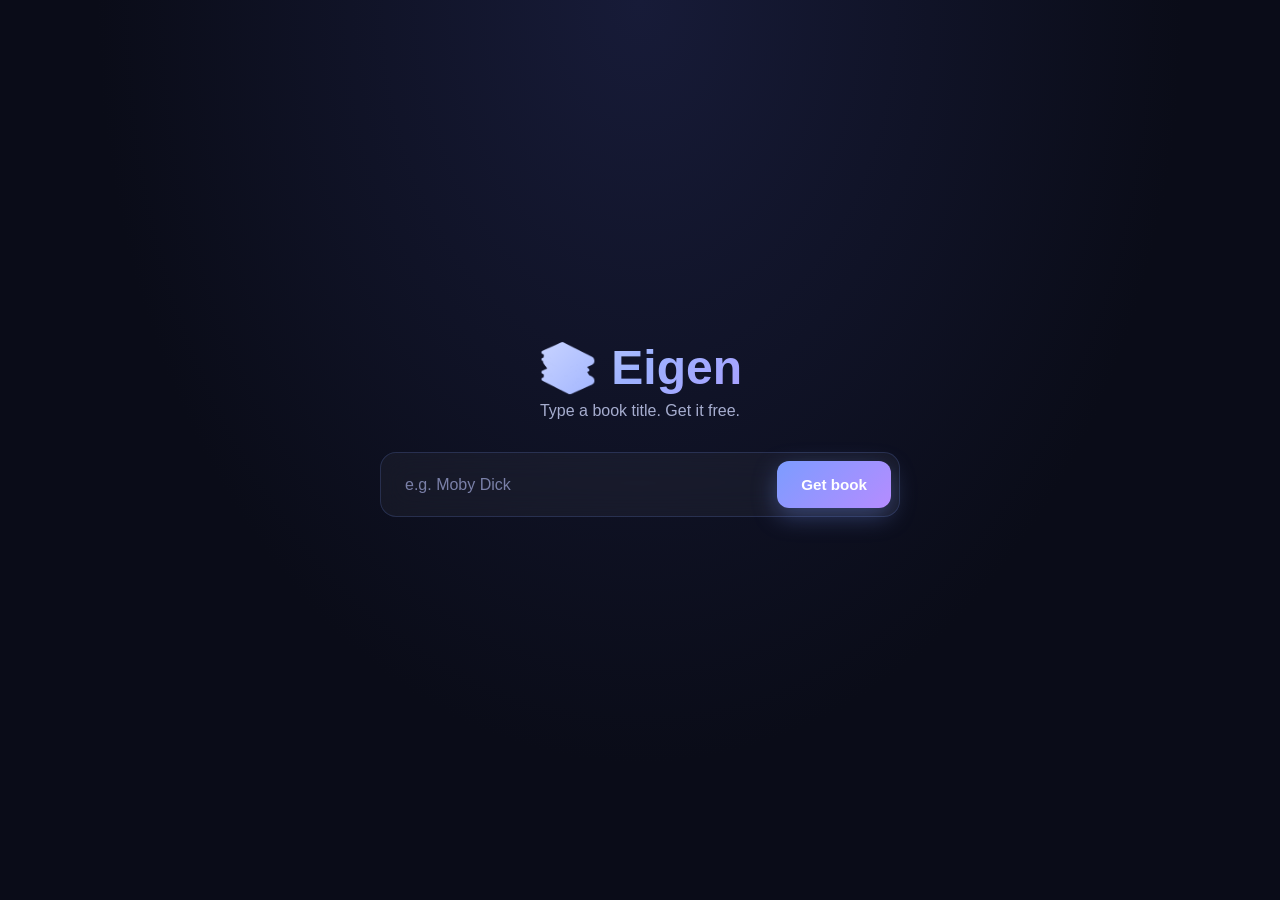
<file: index.html>
<!DOCTYPE html>
<html lang="en">
<head>
  <meta charset="UTF-8" />
  <meta name="viewport" content="width=device-width, initial-scale=1.0" />
  <title>Eigen — Get Free Books</title>
  <style>
    * { margin: 0; padding: 0; box-sizing: border-box; }
    body {
      font-family: -apple-system, BlinkMacSystemFont, "Segoe UI", Roboto, sans-serif;
      background: radial-gradient(ellipse at top, #171b38 0%, #0a0c18 60%);
      color: #f4f5ff;
      min-height: 100vh;
      display: flex;
      align-items: center;
      justify-content: center;
      padding: 1.5rem;
    }
    .wrap { width: 100%; max-width: 520px; text-align: center; }
    h1 {
      font-size: clamp(2rem, 6vw, 3rem);
      font-weight: 800;
      background: linear-gradient(135deg, #fff, #9db1ff, #b58cff);
      -webkit-background-clip: text;
      background-clip: text;
      color: transparent;
      margin-bottom: 0.4rem;
    }
    p.tag { color: #a6adcf; margin-bottom: 2rem; }
    .bar {
      display: flex;
      gap: 0.5rem;
      background: rgba(255,255,255,0.04);
      border: 1px solid rgba(124,156,255,0.18);
      border-radius: 16px;
      padding: 0.5rem;
      backdrop-filter: blur(14px);
    }
    input {
      flex: 1; min-width: 0;
      padding: 0.9rem 1rem;
      background: transparent;
      border: none; outline: none;
      color: #f4f5ff; font-size: 1rem;
    }
    input::placeholder { color: #7a80a8; }
    button {
      padding: 0.9rem 1.5rem;
      border: none; border-radius: 12px;
      background: linear-gradient(135deg, #7c9cff, #b58cff);
      color: #fff; font-weight: 700; font-size: 0.95rem;
      cursor: pointer;
      box-shadow: 0 8px 24px rgba(124,156,255,0.35);
      transition: transform 0.15s, filter 0.2s;
      white-space: nowrap;
    }
    button:hover { transform: translateY(-1px); filter: brightness(1.1); }
    .status { margin-top: 1.5rem; color: #a6adcf; min-height: 1.2rem; font-size: 0.92rem; }
    .result {
      margin-top: 1.5rem;
      padding: 1.25rem;
      background: rgba(26,30,51,0.72);
      border: 1px solid rgba(124,156,255,0.18);
      border-radius: 14px;
      backdrop-filter: blur(14px);
      display: none;
    }
    .result.show { display: block; }
    .result h3 { margin-bottom: 0.35rem; font-size: 1.05rem; }
    .result .by { color: #a6adcf; font-size: 0.88rem; margin-bottom: 1rem; }
    .result a {
      display: inline-block;
      padding: 0.7rem 1.2rem;
      border-radius: 10px;
      background: linear-gradient(135deg, #7c9cff, #b58cff);
      color: #fff; font-weight: 700; font-size: 0.9rem;
      text-decoration: none;
      box-shadow: 0 6px 16px rgba(124,156,255,0.3);
    }
    .result a:hover { filter: brightness(1.1); }
  </style>
</head>
<body>
  <div class="wrap">
    <h1>📚 Eigen</h1>
    <p class="tag">Type a book title. Get it free.</p>

    <form id="form" class="bar">
      <input id="q" type="text" placeholder="e.g. Moby Dick" autocomplete="off" required />
      <button type="submit">Get book</button>
    </form>

    <div id="status" class="status"></div>
    <div id="result" class="result"></div>
  </div>

  <script>
    const form = document.getElementById("form");
    const qInput = document.getElementById("q");
    const status = document.getElementById("status");
    const result = document.getElementById("result");

    form.addEventListener("submit", async (e) => {
      e.preventDefault();
      const query = qInput.value.trim();
      if (!query) return;

      status.textContent = `Looking for "${query}"…`;
      result.classList.remove("show");

      try {
        // Gutendex — free, no key, no account, real PDFs and EPUBs
        const res = await fetch(
          `https://gutendex.com/books?search=${encodeURIComponent(query)}`
        );
        const data = await res.json();

        if (!data.results || data.results.length === 0) {
          status.textContent = `No free public-domain book found for "${query}".`;
          return;
        }

        const book = data.results[0];
        const formats = book.formats || {};

        // Prefer actual PDF, then EPUB, then plain text
        const pdf = formats["application/pdf"];
        const epub = formats["application/epub+zip"];
        const txt = formats["text/plain; charset=utf-8"] || formats["text/plain"];
        const link = pdf || epub || txt;
        const label = pdf ? "Download PDF" : epub ? "Download EPUB" : "Download TXT";

        if (!link) {
          status.textContent = "This book has no downloadable file.";
          return;
        }

        status.textContent = "";
        result.innerHTML = `
          <h3>${escapeHtml(book.title)}</h3>
          <p class="by">${escapeHtml(book.authors?.[0]?.name || "Unknown author")}</p>
          <a href="${link}" download target="_blank" rel="noopener">${label}</a>
        `;
        result.classList.add("show");
      } catch (err) {
        console.error(err);
        status.textContent = "Something went wrong. Try again.";
      }
    });

    function escapeHtml(s) {
      return String(s)
        .replace(/&/g, "&amp;")
        .replace(/</g, "&lt;")
        .replace(/>/g, "&gt;")
        .replace(/"/g, "&quot;")
        .replace(/'/g, "&#039;");
    }
  </script>
</body>
</html>
</file>
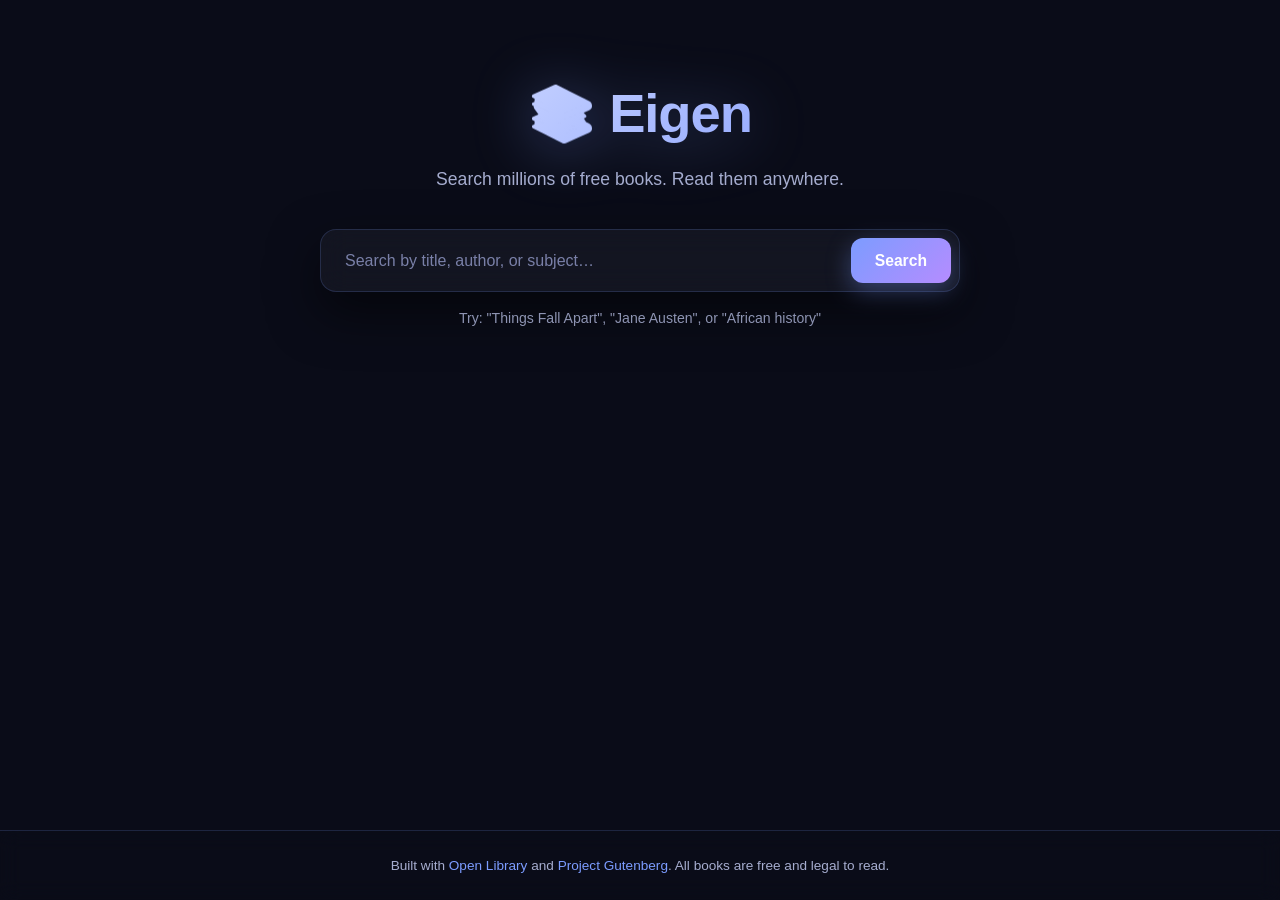
<file: eigen.html>
<!DOCTYPE html>
<html lang="en">
<head>
  <meta charset="UTF-8">
  <meta name="viewport" content="width=device-width, initial-scale=1.0">
  <title>Eigen — Find Free Books for Students</title>
  <meta name="description" content="Eigen is an educational website that supports and encourages easy access to free books for students.">
  <link rel="stylesheet" href="style.css">
</head>
<body>
  <header class="hero">
    <div class="container">
      <h1>📚 Eigen</h1>
      <p class="tagline">Search millions of free books. Read them anywhere.</p>

      <form id="search-form" class="search-bar">
        <input
          type="text"
          id="search-input"
          placeholder="Search by title, author, or subject…"
          autocomplete="off"
          required
        />
        <button type="submit">Search</button>
      </form>

      <p class="hint">
        Try: "Things Fall Apart", "Jane Austen", or "African history"
      </p>
    </div>
  </header>

  <main class="container">
    <div id="status" class="status"></div>
    <section id="results" class="results"></section>
  </main>

  <footer class="footer">
    <p>
      Built with
      <a href="https://openlibrary.org" target="_blank" rel="noopener">Open Library</a>
      and
      <a href="https://www.gutenberg.org" target="_blank" rel="noopener">Project Gutenberg</a>.
      All books are free and legal to read.
    </p>
  </footer>

  <script src="script.js"></script>
</body>
</html>
</file>
<file: style.css>
* {
  margin: 0;
  padding: 0;
  box-sizing: border-box;
}

:root {
  --bg: #0a0c18;
  --surface: rgba(26, 30, 51, 0.72);
  --surface-2: rgba(35, 40, 66, 0.9);
  --text: #f4f5ff;
  --muted: #a6adcf;
  --accent: #7c9cff;
  --accent-2: #b58cff;
  --accent-hover: #9ab2ff;
  --border: rgba(124, 156, 255, 0.18);
  --glass: rgba(255, 255, 255, 0.04);
  --shadow: 0 20px 50px rgba(0, 0, 0, 0.55);
}

html, body { height: 100%; }

body {
  font-family: -apple-system, BlinkMacSystemFont, "Segoe UI", Roboto, "Inter",
    "Helvetica Neue", sans-serif;
  background: var(--bg);
  color: var(--text);
  line-height: 1.55;
  min-height: 100vh;
  display: flex;
  flex-direction: column;
  overflow-x: hidden;
  -webkit-font-smoothing: antialiased;
  position: relative;
}

/* ============================
   ANIMATED BOOK BACKGROUND
   ============================ */

.bg-scene {
  position: fixed;
  inset: 0;
  z-index: 0;
  overflow: hidden;
  pointer-events: none;
  background:
    radial-gradient(ellipse at 20% 10%, #171b38 0%, transparent 55%),
    radial-gradient(ellipse at 80% 90%, #1b1233 0%, transparent 55%),
    linear-gradient(180deg, #080a16 0%, #0a0c18 100%);
}

.glow {
  position: absolute;
  border-radius: 50%;
  filter: blur(90px);
  opacity: 0.55;
  animation: floatGlow 18s ease-in-out infinite;
}
.glow-1 {
  width: 45vw; height: 45vw;
  max-width: 500px; max-height: 500px;
  background: radial-gradient(circle, #4a63ff, transparent 70%);
  top: -12%; left: -10%;
}
.glow-2 {
  width: 40vw; height: 40vw;
  max-width: 460px; max-height: 460px;
  background: radial-gradient(circle, #a05cff, transparent 70%);
  bottom: -15%; right: -10%;
  animation-delay: -6s;
}
.glow-3 {
  width: 30vw; height: 30vw;
  max-width: 340px; max-height: 340px;
  background: radial-gradient(circle, #2ec5ff, transparent 70%);
  top: 45%; left: 55%;
  animation-delay: -12s;
  opacity: 0.35;
}

@keyframes floatGlow {
  0%, 100% { transform: translate(0, 0) scale(1); }
  50%      { transform: translate(30px, -40px) scale(1.08); }
}

.book {
  position: absolute;
  top: 50%;
  left: 50%;
  width: 220px;
  height: 300px;
  transform: translate(-50%, -50%) rotateX(12deg) rotateY(-18deg);
  transform-style: preserve-3d;
  perspective: 1400px;
  animation: bookFloat 8s ease-in-out infinite;
  opacity: 0.55;
}

.book-inner {
  position: relative;
  width: 100%;
  height: 100%;
  transform-style: preserve-3d;
  animation: bookSway 12s ease-in-out infinite;
}

.book .page {
  position: absolute;
  top: 4%;
  height: 92%;
  width: 48%;
  background: linear-gradient(135deg, #f6f7ff 0%, #dfe3ff 100%);
  border-radius: 3px 8px 8px 3px;
  box-shadow:
    inset -6px 0 14px rgba(0, 0, 0, 0.08),
    0 10px 30px rgba(0, 0, 0, 0.5);
  backface-visibility: hidden;
}
.book .page-left {
  left: 2%;
  transform-origin: right center;
  animation: flipLeft 6s ease-in-out infinite;
}
.book .page-right {
  right: 2%;
  transform-origin: left center;
  border-radius: 8px 3px 3px 8px;
  animation: flipRight 6s ease-in-out infinite;
  animation-delay: -3s;
}

.book .cover {
  position: absolute;
  inset: -3% -5%;
  background: linear-gradient(135deg, #2b3160 0%, #141731 100%);
  border-radius: 6px 12px 12px 6px;
  box-shadow:
    0 30px 70px rgba(0, 0, 0, 0.7),
    0 0 0 1px rgba(124, 156, 255, 0.25),
    inset 0 0 40px rgba(124, 156, 255, 0.15);
  z-index: -1;
}

@keyframes bookFloat {
  0%, 100% { transform: translate(-50%, -50%) rotateX(12deg) rotateY(-18deg) translateY(0); }
  50%      { transform: translate(-50%, -50%) rotateX(12deg) rotateY(-18deg) translateY(-18px); }
}

@keyframes bookSway {
  0%, 100% { transform: rotateZ(0deg); }
  50%      { transform: rotateZ(-4deg); }
}

@keyframes flipLeft {
  0%, 60%, 100% { transform: rotateY(0deg); }
  75%           { transform: rotateY(-22deg); }
}

@keyframes flipRight {
  0%, 60%, 100% { transform: rotateY(0deg); }
  75%           { transform: rotateY(22deg); }
}

.floating-pages span {
  position: absolute;
  width: 12px;
  height: 16px;
  background: linear-gradient(135deg, #ffffff, #c7cfff);
  border-radius: 2px;
  opacity: 0.35;
  animation: floatPage 14s linear infinite;
}
.floating-pages span:nth-child(1) { left: 15%; top: 20%; animation-delay: 0s; }
.floating-pages span:nth-child(2) { left: 80%; top: 30%; animation-delay: -3s; }
.floating-pages span:nth-child(3) { left: 25%; top: 75%; animation-delay: -6s; }
.floating-pages span:nth-child(4) { left: 70%; top: 80%; animation-delay: -9s; }
.floating-pages span:nth-child(5) { left: 50%; top: 15%; animation-delay: -11s; }

@keyframes floatPage {
  0%   { transform: translateY(0) rotate(0deg); opacity: 0; }
  15%  { opacity: 0.4; }
  85%  { opacity: 0.4; }
  100% { transform: translateY(-140px) rotate(360deg); opacity: 0; }
}

/* ============================
   LAYOUT
   ============================ */

.container {
  width: 100%;
  max-width: 1120px;
  margin: 0 auto;
  padding: 0 1.25rem;
  position: relative;
  z-index: 1;
}

/* Hero */
.hero {
  padding: 4.5rem 0 3rem;
  text-align: center;
  position: relative;
  z-index: 1;
}

.hero h1 {
  font-size: clamp(2.2rem, 6vw, 3.4rem);
  font-weight: 800;
  letter-spacing: -0.02em;
  margin-bottom: 0.6rem;
  background: linear-gradient(135deg, #ffffff 0%, #9db1ff 60%, #b58cff 100%);
  -webkit-background-clip: text;
  background-clip: text;
  color: transparent;
  filter: drop-shadow(0 6px 30px rgba(124, 156, 255, 0.35));
}

.tagline {
  color: var(--muted);
  margin-bottom: 2.25rem;
  font-size: clamp(0.95rem, 2.4vw, 1.1rem);
}

.search-bar {
  display: flex;
  gap: 0.6rem;
  max-width: 640px;
  margin: 0 auto;
  background: var(--glass);
  border: 1px solid var(--border);
  border-radius: 16px;
  padding: 0.5rem;
  backdrop-filter: blur(14px);
  -webkit-backdrop-filter: blur(14px);
  box-shadow: var(--shadow);
}

.search-bar input {
  flex: 1;
  min-width: 0;
  padding: 0.85rem 1rem;
  font-size: 1rem;
  border-radius: 12px;
  border: none;
  background: transparent;
  color: var(--text);
  outline: none;
}
.search-bar input::placeholder { color: #7a80a8; }

.search-bar button {
  padding: 0.85rem 1.5rem;
  font-size: 0.98rem;
  font-weight: 700;
  border: none;
  border-radius: 12px;
  background: linear-gradient(135deg, var(--accent) 0%, var(--accent-2) 100%);
  color: white;
  cursor: pointer;
  transition: transform 0.15s, box-shadow 0.2s, filter 0.2s;
  box-shadow: 0 8px 24px rgba(124, 156, 255, 0.35);
  white-space: nowrap;
}
.search-bar button:hover {
  transform: translateY(-1px);
  filter: brightness(1.08);
  box-shadow: 0 12px 30px rgba(124, 156, 255, 0.5);
}
.search-bar button:active { transform: translateY(0); }

.hint {
  margin-top: 1rem;
  font-size: 0.88rem;
  color: var(--muted);
  opacity: 0.85;
}

/* Status */
.status {
  text-align: center;
  padding: 1.5rem 0;
  color: var(--muted);
  min-height: 1rem;
  position: relative;
  z-index: 1;
}

/* ============================
   RESULTS GRID
   ============================ */

.results {
  display: grid;
  grid-template-columns: repeat(auto-fill, minmax(180px, 1fr));
  gap: 1.35rem;
  padding-bottom: 3rem;
  position: relative;
  z-index: 1;
}

.card {
  background: var(--surface);
  border: 1px solid var(--border);
  border-radius: 16px;
  overflow: hidden;
  display: flex;
  flex-direction: column;
  backdrop-filter: blur(14px);
  -webkit-backdrop-filter: blur(14px);
  box-shadow: 0 10px 30px rgba(0, 0, 0, 0.35);
  transition: transform 0.25s ease, border-color 0.25s ease, box-shadow 0.25s ease;
}

.card:hover {
  transform: translateY(-6px);
  border-color: rgba(124, 156, 255, 0.55);
  box-shadow: 0 20px 45px rgba(60, 80, 200, 0.35);
}

.card .cover {
  aspect-ratio: 2 / 3;
  background: var(--surface-2);
  display: flex;
  align-items: center;
  justify-content: center;
  color: var(--muted);
  font-size: 2rem;
  overflow: hidden;
}

.card .cover img {
  width: 100%;
  height: 100%;
  object-fit: cover;
  transition: transform 0.4s ease;
}
.card:hover .cover img { transform: scale(1.05); }

.card .info {
  padding: 0.9rem 0.95rem 1rem;
  display: flex;
  flex-direction: column;
  flex: 1;
}

.card h3 {
  font-size: 0.98rem;
  margin-bottom: 0.3rem;
  line-height: 1.3;
  font-weight: 700;
  display: -webkit-box;
  -webkit-line-clamp: 2;
  -webkit-box-orient: vertical;
  overflow: hidden;
}

.card .author {
  font-size: 0.85rem;
  color: var(--muted);
  margin-bottom: 0.35rem;
  display: -webkit-box;
  -webkit-line-clamp: 1;
  -webkit-box-orient: vertical;
  overflow: hidden;
}

.card .year {
  font-size: 0.78rem;
  color: #7c84b0;
  margin-bottom: 0.8rem;
  text-transform: uppercase;
  letter-spacing: 0.04em;
}

.card .actions {
  margin-top: auto;
  display: flex;
  flex-wrap: wrap;
  gap: 0.45rem;
}

.card a {
  flex: 1 1 auto;
  min-width: 84px;
  text-align: center;
  padding: 0.55rem 0.6rem;
  font-size: 0.82rem;
  font-weight: 700;
  border-radius: 10px;
  text-decoration: none;
  background: linear-gradient(135deg, var(--accent) 0%, var(--accent-2) 100%);
  color: white;
  transition: transform 0.15s, filter 0.2s, box-shadow 0.2s;
  box-shadow: 0 6px 16px rgba(124, 156, 255, 0.28);
  white-space: nowrap;
}
.card a:hover {
  transform: translateY(-1px);
  filter: brightness(1.1);
}

.card a.secondary {
  background: transparent;
  border: 1px solid var(--border);
  color: var(--text);
  box-shadow: none;
}
.card a.secondary:hover {
  border-color: var(--accent);
  background: rgba(124, 156, 255, 0.08);
}

/* ============================
   NIGERIAN RESOURCES SECTION
   ============================ */

.ng-resources {
  margin: 2rem 0 3rem;
  padding: 2rem 0 0;
  border-top: 1px solid var(--border);
  position: relative;
  z-index: 1;
}

.ng-resources h2 {
  font-size: clamp(1.3rem, 3.5vw, 1.75rem);
  font-weight: 800;
  margin-bottom: 0.5rem;
  background: linear-gradient(135deg, #ffffff 0%, #9db1ff 100%);
  -webkit-background-clip: text;
  background-clip: text;
  color: transparent;
}

.ng-intro {
  color: var(--muted);
  margin-bottom: 1.75rem;
  font-size: 0.95rem;
}

.ng-grid {
  display: grid;
  grid-template-columns: repeat(auto-fill, minmax(240px, 1fr));
  gap: 1.1rem;
}

.ng-card {
  display: block;
  padding: 1.1rem 1.15rem 1.25rem;
  background: var(--surface);
  border: 1px solid var(--border);
  border-radius: 14px;
  text-decoration: none;
  color: var(--text);
  backdrop-filter: blur(14px);
  -webkit-backdrop-filter: blur(14px);
  transition: transform 0.25s ease, border-color 0.25s ease, box-shadow 0.25s ease;
}

.ng-card:hover {
  transform: translateY(-4px);
  border-color: rgba(124, 156, 255, 0.55);
  box-shadow: 0 16px 40px rgba(60, 80, 200, 0.3);
}

.ng-tag {
  display: inline-block;
  font-size: 0.7rem;
  font-weight: 700;
  letter-spacing: 0.06em;
  text-transform: uppercase;
  padding: 0.25rem 0.6rem;
  border-radius: 999px;
  background: linear-gradient(135deg, rgba(124, 156, 255, 0.2), rgba(181, 140, 255, 0.2));
  border: 1px solid rgba(124, 156, 255, 0.35);
  color: #b7c4ff;
  margin-bottom: 0.65rem;
}

.ng-card h3 {
  font-size: 1.02rem;
  font-weight: 700;
  margin-bottom: 0.4rem;
}

.ng-card p {
  font-size: 0.86rem;
  color: var(--muted);
  line-height: 1.45;
}

/* Footer */
.footer {
  margin-top: auto;
  padding: 1.5rem 0;
  text-align: center;
  font-size: 0.85rem;
  color: var(--muted);
  border-top: 1px solid var(--border);
  position: relative;
  z-index: 1;
  backdrop-filter: blur(10px);
  -webkit-backdrop-filter: blur(10px);
}
.footer a { color: var(--accent); text-decoration: none; }
.footer a:hover { text-decoration: underline; }

/* ============================
   MOBILE FINE-TUNING
   ============================ */

@media (max-width: 640px) {
  .hero { padding: 3rem 0 2rem; }
  .tagline { margin-bottom: 1.5rem; }

  .search-bar {
    flex-direction: column;
    padding: 0.6rem;
    border-radius: 18px;
  }
  .search-bar input {
    padding: 0.9rem 1rem;
    background: rgba(255, 255, 255, 0.03);
    border-radius: 12px;
  }
  .search-bar button {
    width: 100%;
    padding: 0.95rem 1rem;
  }

  .results {
    grid-template-columns: repeat(auto-fill, minmax(150px, 1fr));
    gap: 1rem;
  }

  .ng-grid {
    grid-template-columns: 1fr;
  }

  .card h3 { font-size: 0.92rem; }

  .book {
    width: 170px;
    height: 240px;
    opacity: 0.42;
  }
}

@media (min-width: 641px) and (max-width: 900px) {
  .results { grid-template-columns: repeat(auto-fill, minmax(170px, 1fr)); }
}

@media (prefers-reduced-motion: reduce) {
  .book,
  .book-inner,
  .book .page,
  .glow,
  .floating-pages span {
    animation: none !important;
  }
}
</file>
